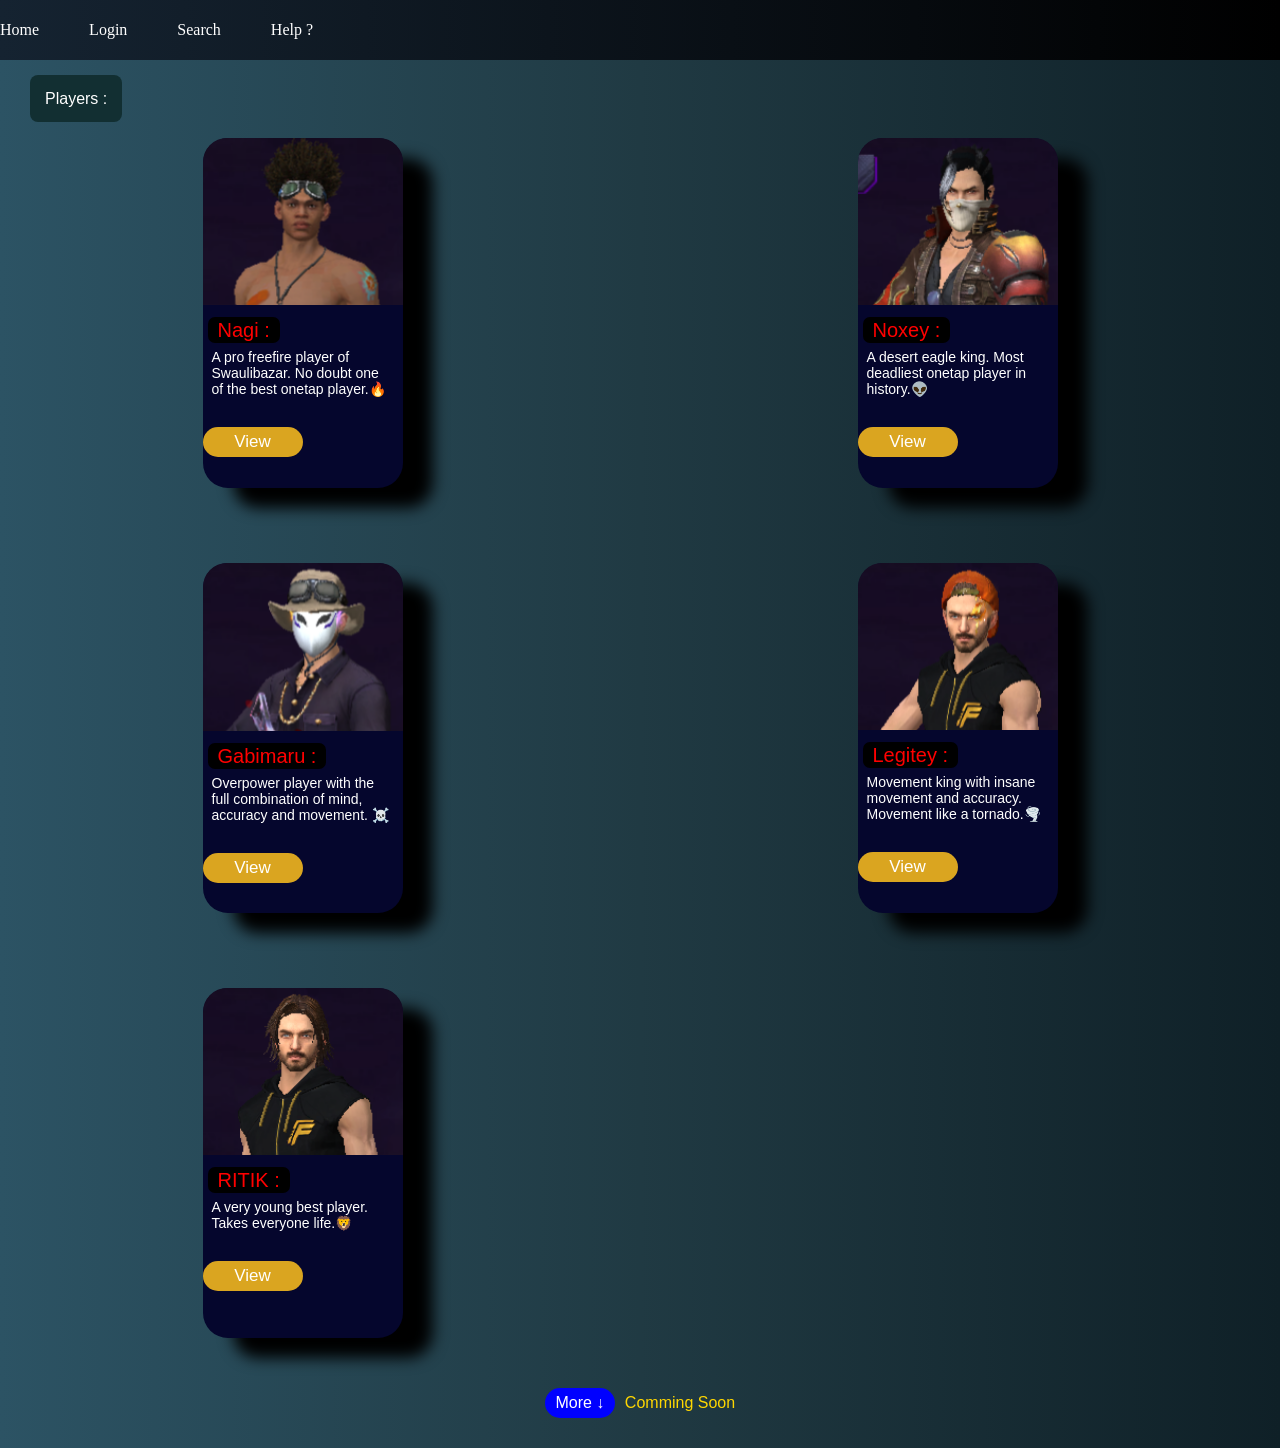
<file: index.html>
<!doctype html>
<html lang="en">
  <head>
    <meta charset="UTF-8" />
    <meta name="viewport" content="width=device-width, initial-scale=1.0" />
    <title>Document</title>
    <link rel="stylesheet" href="style.css" />
  </head>
  <body>
    <div class="header">
      <div class="logo">
        <logo></logo>
      </div>
      <div class="navbar">
        <nav>
          <a href="index.html"><span>Home</span></a>
          <a href="#"><span>Login</span></a>
          <a href="#"><span>Search</span></a>
          <a href="#"><span>Help ?</span></a>
        </nav>
      </div>
    </div>

    <div class="home-content">
      <div class="topic">
        <span>Players :</span>
      </div>

      <section class="card-grid">
        <div class="item-card">
          <div class="card-img">
            <img src="nagi.png" alt="nagi-Id" />
          </div>

          <div class="card-detail">
            <span>Nagi :</span>
            <p>
              A pro freefire player of Swaulibazar. No doubt one of the best
              onetap player.🔥
            </p>
          </div>
          <div class="view-button">
            <a href="nagi.html"><button>View</button></a>
          </div>
        </div>

        <div class="item-card">
          <div class="card-img">
            <img src="Noxey.png" alt="nagi-Id" />
          </div>

          <div class="card-detail">
            <span>Noxey :</span>
            <p>
              A desert eagle king. Most deadliest onetap player in history.👽
            </p>
          </div>
          <div class="view-button">
            <a href="noxey.html"><button>View</button></a>
          </div>
        </div>

        <div class="item-card">
          <div class="card-img">
            <img src="Gabimaru.png" alt="Gabimaru" />
          </div>

          <div class="card-detail">
            <span>Gabimaru :</span>
            <p>
              Overpower player with the full combination of mind, accuracy and
              movement. ☠️
            </p>
          </div>
          <div class="view-button">
            <a href="gabimaru.html"><button>View</button></a>
          </div>
        </div>

        <div class="item-card">
          <div class="card-img">
            <img src="Legit.png" alt="nagi-Id" />
          </div>

          <div class="card-detail">
            <span>Legitey :</span>
            <p>
              Movement king with insane movement and accuracy. Movement like a
              tornado.🌪️
            </p>
          </div>
          <div class="view-button">
            <a href="legitey.html"><button>View</button></a>
          </div>
        </div>

        <div class="item-card">
          <div class="card-img">
            <img src="ritik.png" alt="nagi-Id" />
          </div>

          <div class="card-detail">
            <span>RITIK :</span>
            <p>A very young best player. Takes everyone life.🦁</p>
          </div>
          <div class="view-button">
            <a href="ritik.html"><button>View</button></a>
          </div>
        </div>
      </section>
    </div>

    <footer>
      <div class="more-soon">
        <span class="more">More ↓ </span>
        <span class="soon">Comming Soon</span>
      </div>
    </footer>
  </body>
</html>
</file>
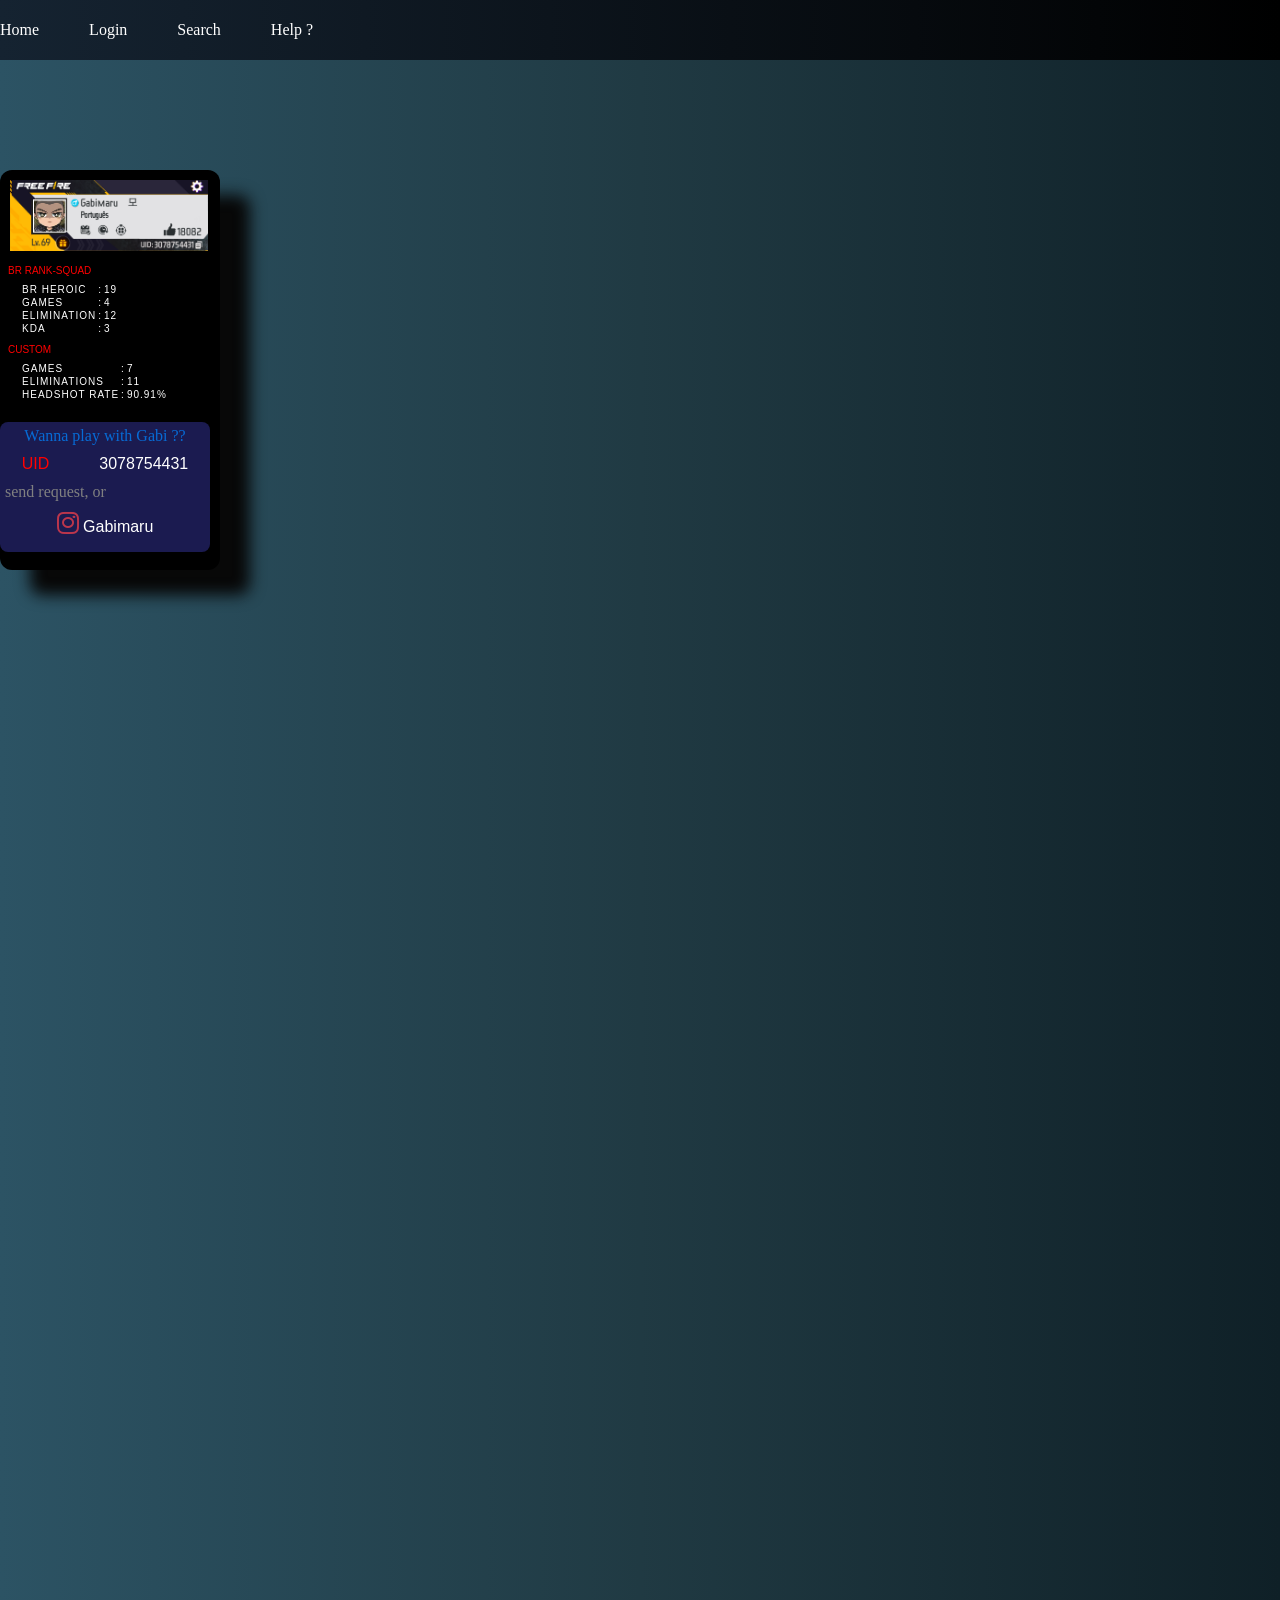
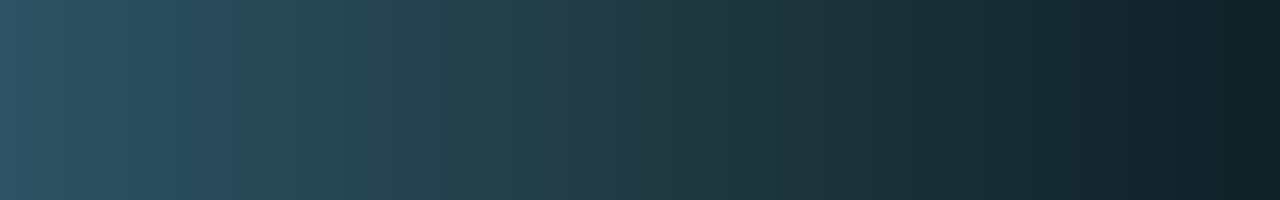
<file: gabimaru.html>
<!DOCTYPE html>
<html lang="en">
<head>
    <meta charset="UTF-8">
    <meta name="viewport" content="width=device-width, initial-scale=1.0">
    <title>NagiID</title>
    <link rel="stylesheet" href="nagi.css">
    <link rel="stylesheet" href="https://cdnjs.cloudflare.com/ajax/libs/font-awesome/6.7.2/css/all.min.css">
</head>
<body>

    <div class="header">
                <div class="logo">
                <logo></logo>
                </div>
        <div class="navbar">
            <nav>
                <a href="index.html"><span>Home</span></a>
                <a href="#"><span>Login</span></a>
                <a href="#"><span>Search</span></a>
                <a href="#"><span>Help ?</span></a>
            </nav>
        </div>
    </div>

    <div class="nagi">
        <div class="information">
            <div class="nagi-id">
                <img src="gabi-id.png" alt="nagi-id">
            </div>

            <div class="stats-table">

                        <span>BR RANK-SQUAD</span>

                <table class="squadbr">
                    <tr>
                        <td>BR HEROIC</td>
                        <td>:</td>
                        <td>19</td>
                    </tr>

                    <tr>
                        <td>GAMES</td>
                        <td>:</td>
                        <td>4</td>
                    </tr>

                    <tr>
                        <td>ELIMINATION</td>
                        <td>:</td>
                        <td>12</td>
                    </tr>

                    <tr>
                        <td>KDA</td>
                        <td>:</td>
                        <td>3</td>
                    </tr>
                    
                </table>

                <span>CUSTOM</span>

                <table class="customcs">
                    <tr>
                        <td>GAMES</td>
                        <td>:</td>
                        <td>7</td>
                    </tr>

                    <tr>
                        <td>ELIMINATIONS</td>
                        <td>:</td>
                        <td>11</td>
                    </tr>

                    <tr>
                        <td>HEADSHOT RATE</td>
                        <td>:</td>
                        <td>90.91%</td>
                    </tr>                   
                </table>
 
            </div>

            <div class="contact-card">
                <div class="span">
                    <span>Wanna play with Gabi ??</span>
                </div>
                <div class="play">
                 <div class="uid">
                    <span id="uid">UID</span>
                    <span id="uid2">3078754431</span>
                </div>
                    <span id="req">send request, or</span>
                </div>

                <div class="insta">
                    <a href="https://www.instagram.com/not4xzzz?igsi=MXdsYjRoZXlxYjV0MQ==">
                        <span><i class="fa-brands fa-instagram" id="logo"></i> Gabimaru</span>
                    </a>
                </div>
            </div>

        </div>
    </div>

</body>
</html>
</file>
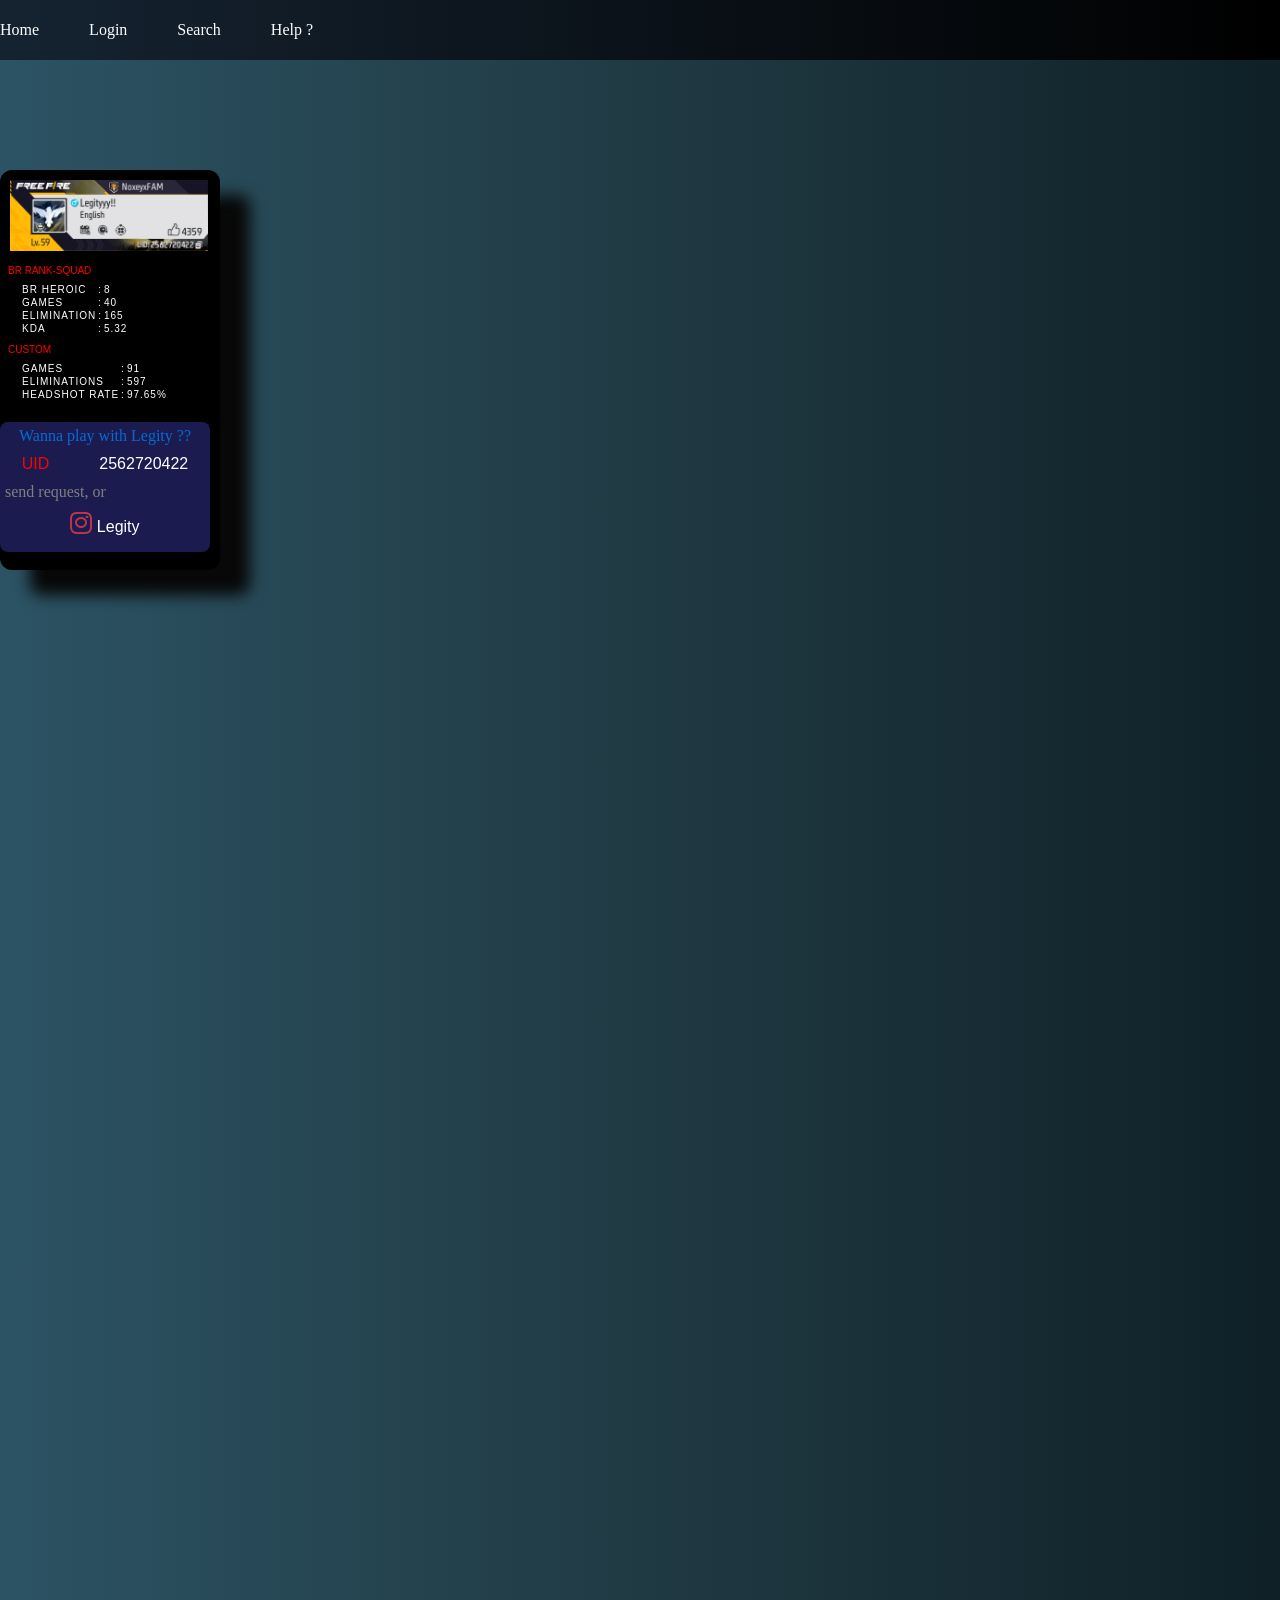
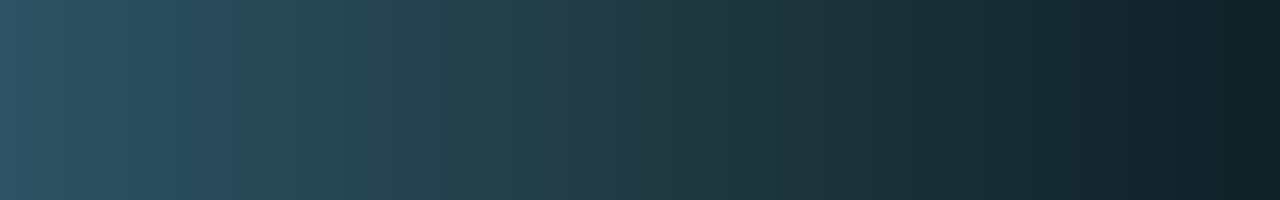
<file: legitey.html>
<!DOCTYPE html>
<html lang="en">
<head>
    <meta charset="UTF-8">
    <meta name="viewport" content="width=device-width, initial-scale=1.0">
    <title>LegityID</title>
    <link rel="stylesheet" href="nagi.css">
    <link rel="stylesheet" href="https://cdnjs.cloudflare.com/ajax/libs/font-awesome/6.7.2/css/all.min.css">
</head>
<body>

    <div class="header">
                <div class="logo">
                <logo></logo>
                </div>
        <div class="navbar">
            <nav>
                <a href="index.html"><span>Home</span></a>
                <a href="#"><span>Login</span></a>
                <a href="#"><span>Search</span></a>
                <a href="#"><span>Help ?</span></a>
            </nav>
        </div>
    </div>

    <div class="nagi">
        <div class="information">
            <div class="nagi-id">
                <img src="legit-id.png" alt="legit-id">
            </div>

            <div class="stats-table">

                        <span>BR RANK-SQUAD</span>

                <table class="squadbr">
                    <tr>
                        <td>BR HEROIC</td>
                        <td>:</td>
                        <td>8</td>
                    </tr>

                    <tr>
                        <td>GAMES</td>
                        <td>:</td>
                        <td>40</td>
                    </tr>

                    <tr>
                        <td>ELIMINATION</td>
                        <td>:</td>
                        <td>165</td>
                    </tr>

                    <tr>
                        <td>KDA</td>
                        <td>:</td>
                        <td>5.32</td>
                    </tr>
                    
                </table>

                <span>CUSTOM</span>

                <table class="customcs">
                    <tr>
                        <td>GAMES</td>
                        <td>:</td>
                        <td>91</td>
                    </tr>

                    <tr>
                        <td>ELIMINATIONS</td>
                        <td>:</td>
                        <td>597</td>
                    </tr>

                    <tr>
                        <td>HEADSHOT RATE</td>
                        <td>:</td>
                        <td>97.65%</td>
                    </tr>                   
                </table>
 
            </div>

            <div class="contact-card">
                <div class="span">
                    <span>Wanna play with Legity ??</span>
                </div>
                <div class="play">
                 <div class="uid">
                    <span id="uid">UID</span>
                    <span id="uid2">2562720422</span>
                </div>
                    <span id="req">send request, or</span>
                </div>

                <div class="insta">
                    <a href="https://www.instagram.com/tanish28_?igsi=MWJjcmlyb2I4enlyZg==">
                        <span><i class="fa-brands fa-instagram" id="logo"></i> Legity</span>
                    </a>
                </div>
            </div>

        </div>
    </div>

</body>
</html>
</file>
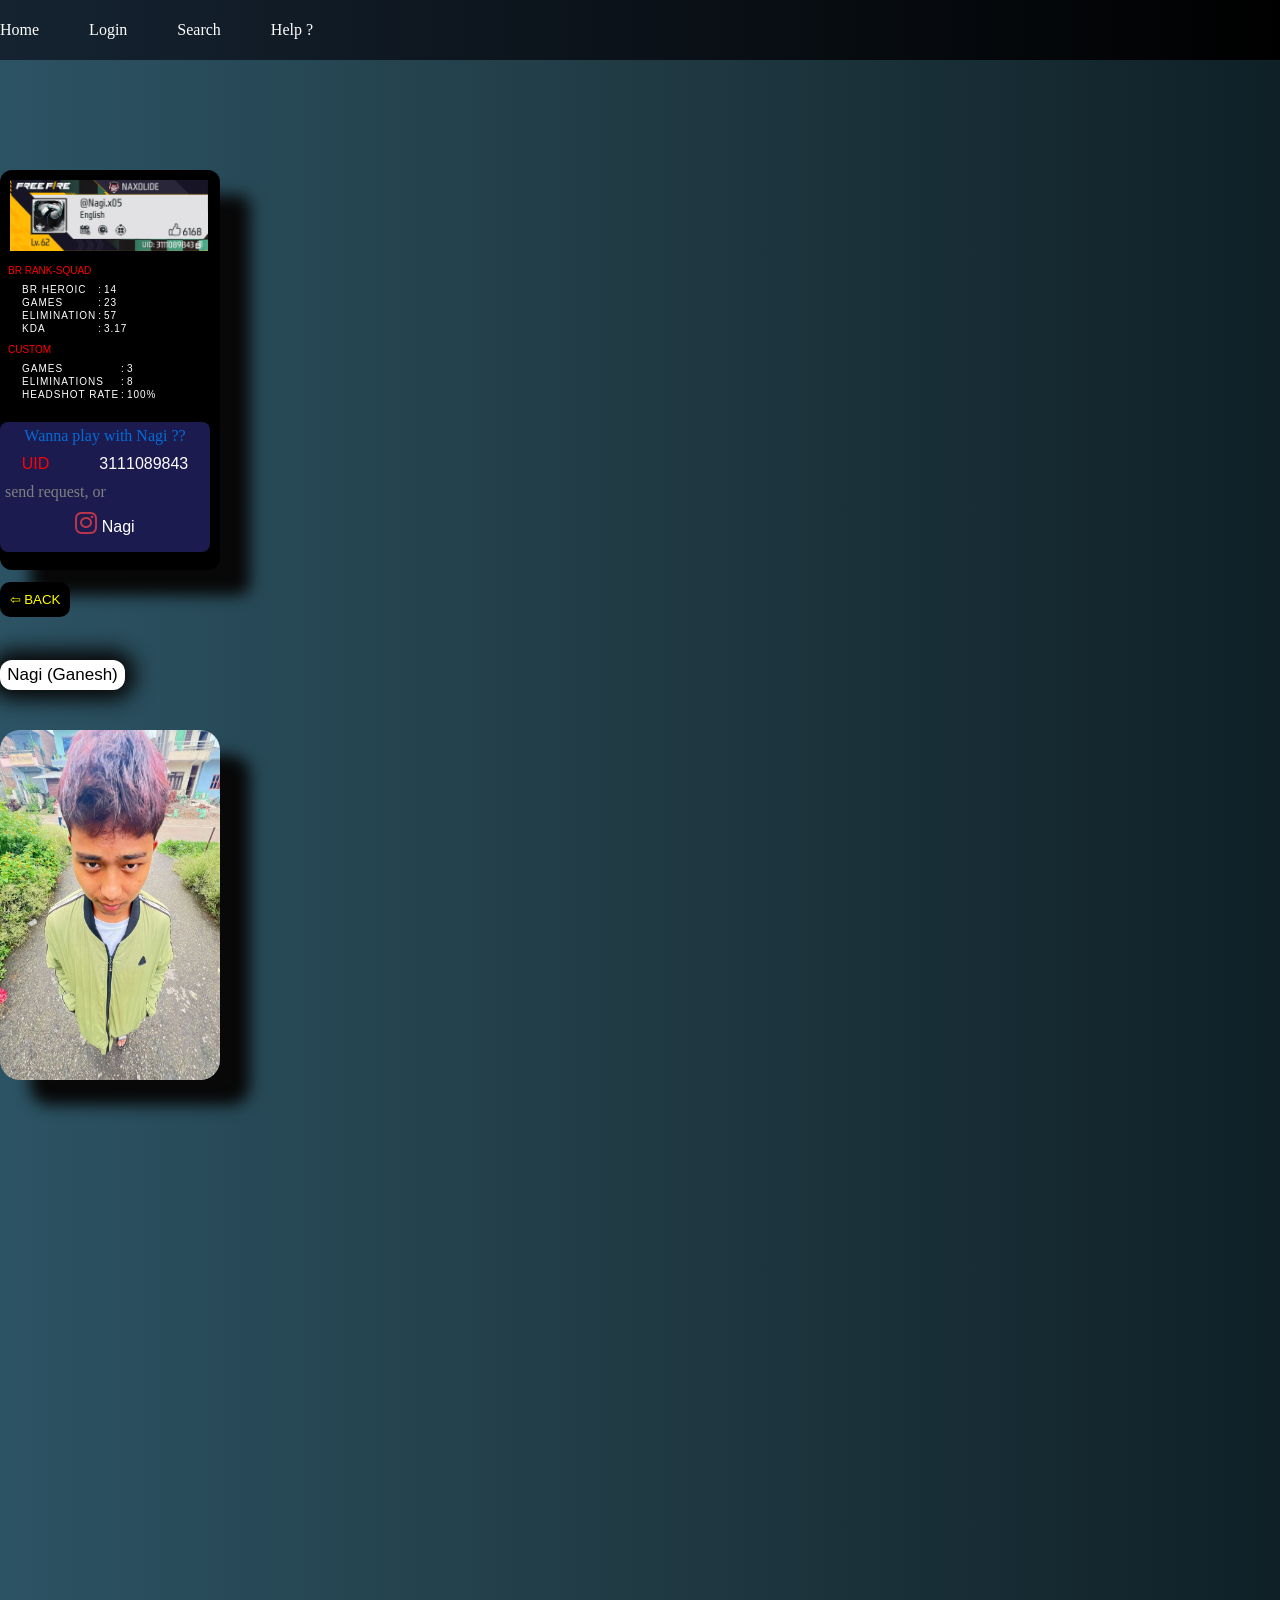
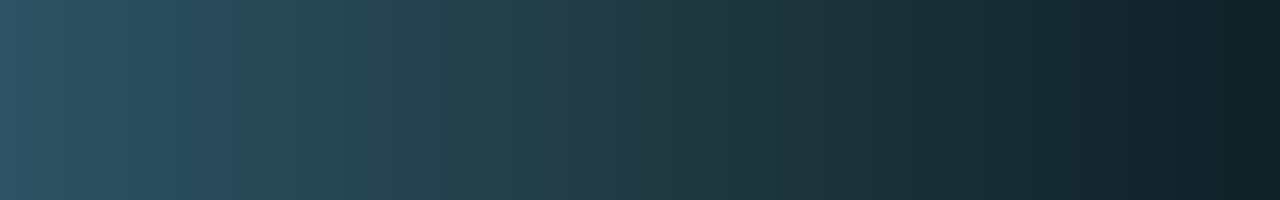
<file: nagi.html>
<!DOCTYPE html>
<html lang="en">
<head>
    <meta charset="UTF-8">
    <meta name="viewport" content="width=device-width, initial-scale=1.0">
    <title>NagiID</title>
    <link rel="stylesheet" href="nagi.css">
    <link rel="stylesheet" href="https://cdnjs.cloudflare.com/ajax/libs/font-awesome/6.7.2/css/all.min.css">
</head>
<body>

    <div class="header">
                <div class="logo">
                <logo></logo>
                </div>
        <div class="navbar">
            <nav>
                <a href="index.html"><span>Home</span></a>
                <a href="#"><span>Login</span></a>
                <a href="#"><span>Search</span></a>
                <a href="#"><span>Help ?</span></a>
            </nav>
        </div>
    </div>

    <div class="nagi">
        <div class="information">
            <div class="nagi-id">
                <img src="nagi-id.png" alt="nagi-id">
            </div>

            <div class="stats-table">

                        <span>BR RANK-SQUAD</span>

                <table class="squadbr">
                    <tr>
                        <td>BR HEROIC</td>
                        <td>:</td>
                        <td>14</td>
                    </tr>

                    <tr>
                        <td>GAMES</td>
                        <td>:</td>
                        <td>23</td>
                    </tr>

                    <tr>
                        <td>ELIMINATION</td>
                        <td>:</td>
                        <td>57</td>
                    </tr>

                    <tr>
                        <td>KDA</td>
                        <td>:</td>
                        <td>3.17</td>
                    </tr>
                    
                </table>

                <span>CUSTOM</span>

                <table class="customcs">
                    <tr>
                        <td>GAMES</td>
                        <td>:</td>
                        <td>3</td>
                    </tr>

                    <tr>
                        <td>ELIMINATIONS</td>
                        <td>:</td>
                        <td>8</td>
                    </tr>

                    <tr>
                        <td>HEADSHOT RATE</td>
                        <td>:</td>
                        <td>100%</td>
                    </tr>                   
                </table>
 
            </div>

            <div class="contact-card">
                <div class="span">
                    <span>Wanna play with Nagi ??</span>
                </div>
                <div class="play">
                 <div class="uid">
                    <span id="uid">UID</span>
                    <span id="uid2">3111089843</span>
                </div>
                    <span id="req">send request, or</span>
                </div>

                <div class="insta">
                    <a href="https://www.instagram.com/ganeeshh___555?igsi=Y2xmdDRjcHhtdXhu">
                        <span><i class="fa-brands fa-instagram" id="logo"></i> Nagi</span>
                    </a>
                </div>
            </div>

            <div class="goback">
                <a href="index.html"><button>⇦ BACK</button></a>
            </div>

        </div>

            <section id="main-dtls">
                <div class="prsn-dtls">
                    <div class="Nagi-button">
                        <button>
                            <span id="name">Nagi <span id="aka">(Ganesh)</span></span>
                        </button>
                    </div>

                    <div class="personal">
                        <div class="prsn-img">
                            <img src="ganeshhari.jpg">
                        </div>
                    </div>
                </div>
            </section>
    </div>

</body>
</html>
</file>
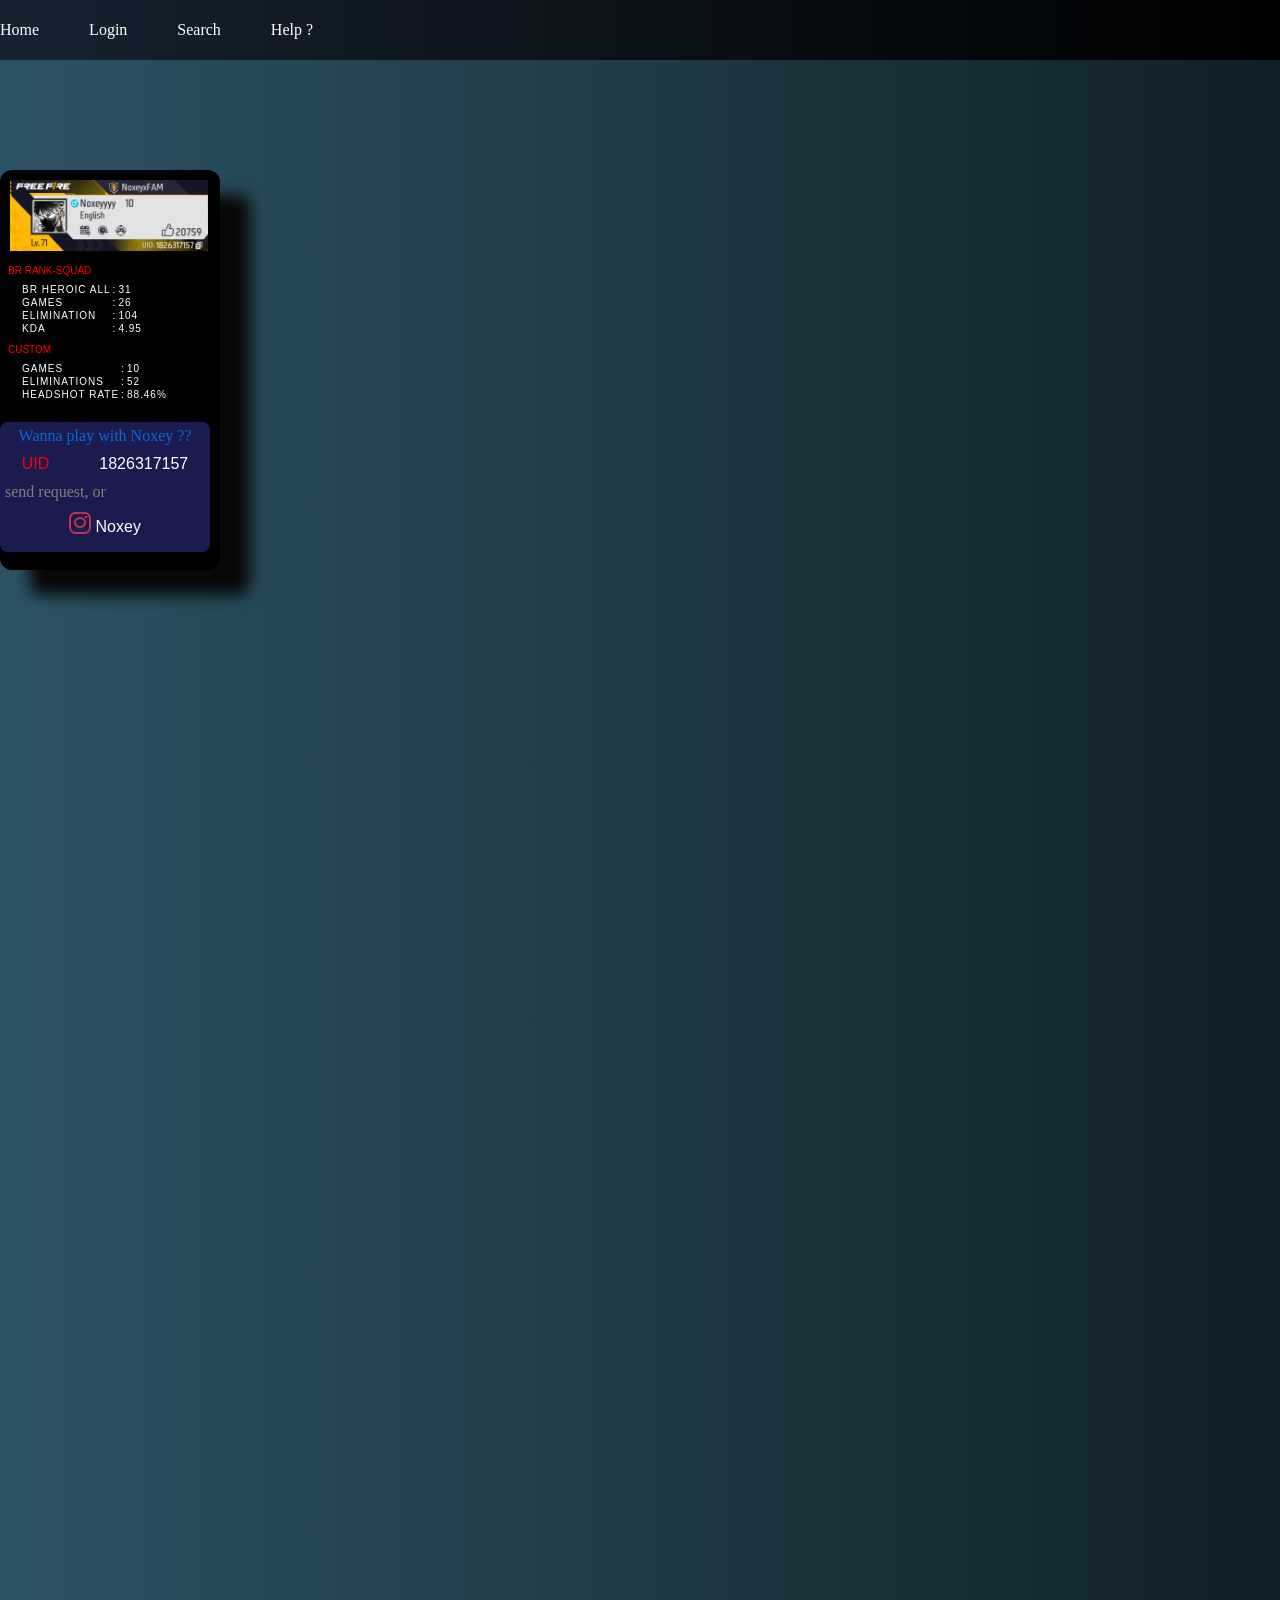
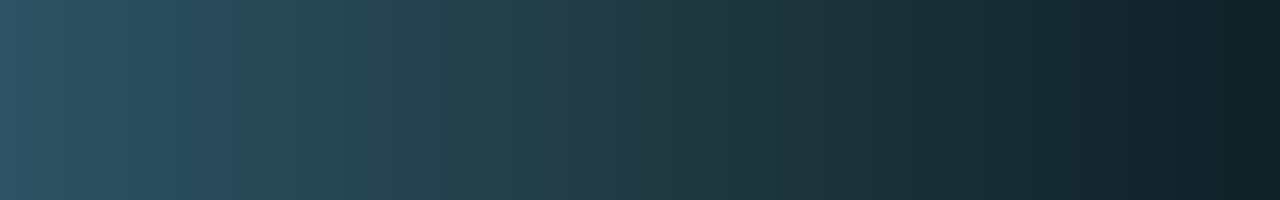
<file: noxey.html>
<!DOCTYPE html>
<html lang="en">
<head>
    <meta charset="UTF-8">
    <meta name="viewport" content="width=device-width, initial-scale=1.0">
    <title>NagiID</title>
    <link rel="stylesheet" href="nagi.css">
    <link rel="stylesheet" href="https://cdnjs.cloudflare.com/ajax/libs/font-awesome/6.7.2/css/all.min.css">
</head>
<body>

    <div class="header">
                <div class="logo">
                <logo></logo>
                </div>
        <div class="navbar">
            <nav>
                <a href="index.html"><span>Home</span></a>
                <a href="#"><span>Login</span></a>
                <a href="#"><span>Search</span></a>
                <a href="#"><span>Help ?</span></a>
            </nav>
        </div>
    </div>

    <div class="nagi">
        <div class="information">
            <div class="nagi-id">
                <img src="noxey-id.png" alt="noxey-id">
            </div>

            <div class="stats-table">

                <span>BR RANK-SQUAD</span>

                <table class="squadbr">
                    <tr>
                        <td>BR HEROIC ALL</td>
                        <td>:</td>
                        <td>31</td>
                    </tr>
                    
                    <tr>
                        <td>GAMES</td>
                        <td>:</td>
                        <td>26</td>
                    </tr>

                    <tr>
                        <td>ELIMINATION</td>
                        <td>:</td>
                        <td>104</td>
                    </tr>

                    <tr>
                        <td>KDA</td>
                        <td>:</td>
                        <td>4.95</td>
                    </tr>
                    
                </table>

                <span>CUSTOM</span>

                <table class="customcs">
                    <tr>
                        <td>GAMES</td>
                        <td>:</td>
                        <td>10</td>
                    </tr>

                    <tr>
                        <td>ELIMINATIONS</td>
                        <td>:</td>
                        <td>52</td>
                    </tr>

                    <tr>
                        <td>HEADSHOT RATE</td>
                        <td>:</td>
                        <td>88.46%</td>
                    </tr>                   
                </table>
 
            </div>

            <div class="contact-card">
                <div class="span">
                    <span>Wanna play with Noxey ??</span>
                </div>
                <div class="play">
                 <div class="uid">
                    <span id="uid">UID</span>
                    <span id="uid2">1826317157</span>
                </div>
                    <span id="req">send request, or</span>
                </div>

                <div class="insta">
                    <a href="https://www.instagram.com/777__gautam?igsi=NTMwYjhyZHNvMmU3">
                        <span><i class="fa-brands fa-instagram" id="logo"></i> Noxey</span>
                    </a>
                </div>
            </div>

        </div>
    </div>

</body>
</html>
</file>
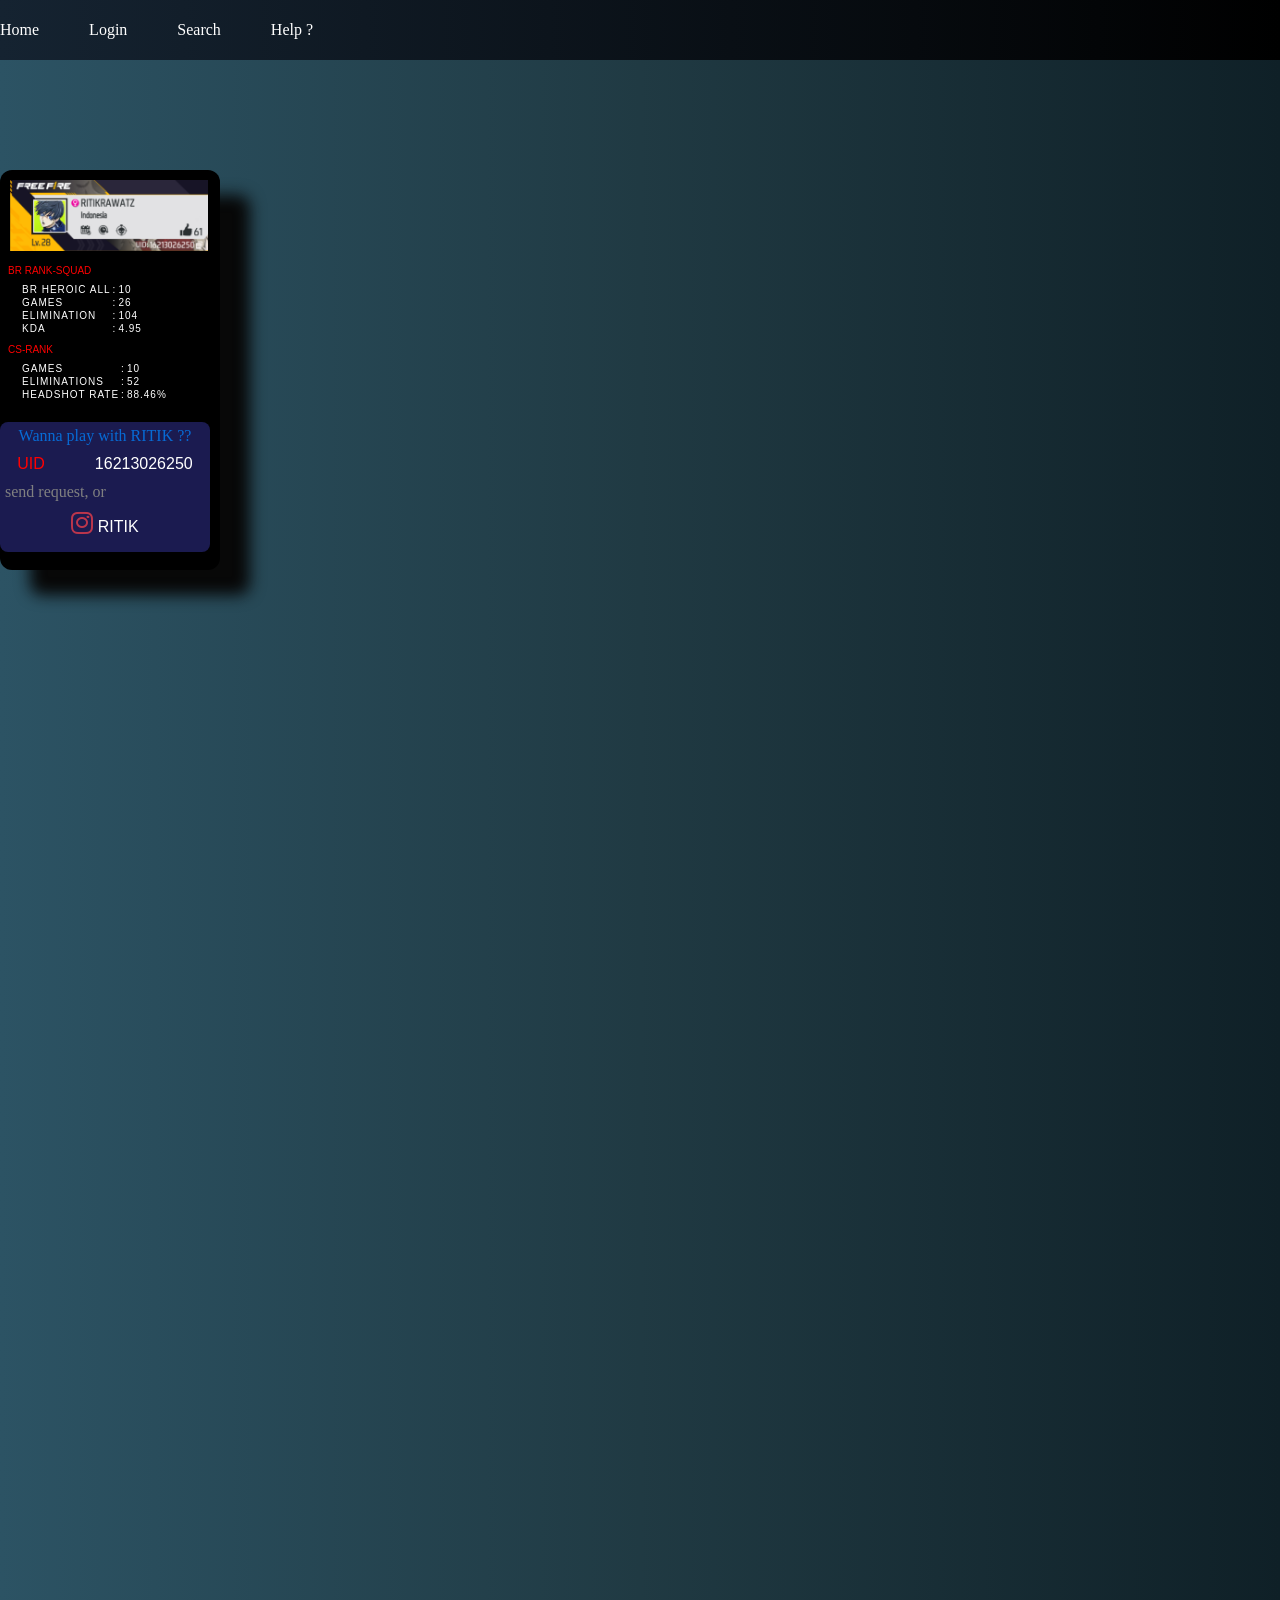
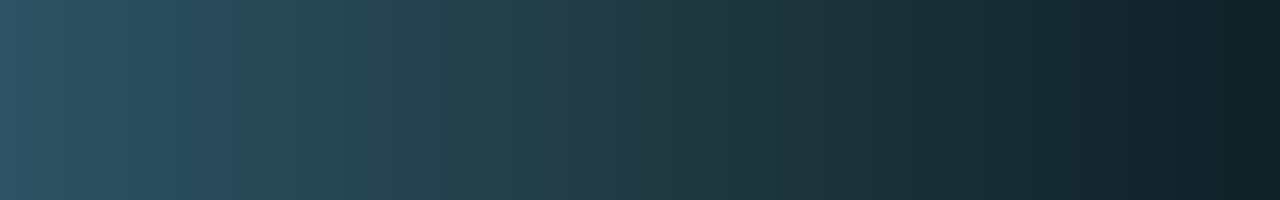
<file: ritik.html>
<!DOCTYPE html>
<html lang="en">
<head>
    <meta charset="UTF-8">
    <meta name="viewport" content="width=device-width, initial-scale=1.0">
    <title>RitikID</title>
    <link rel="stylesheet" href="nagi.css">
    <link rel="stylesheet" href="https://cdnjs.cloudflare.com/ajax/libs/font-awesome/6.7.2/css/all.min.css">
</head>
<body>

    <div class="header">
                <div class="logo">
                <logo></logo>
                </div>
        <div class="navbar">
            <nav>
                <a href="index.html"><span>Home</span></a>
                <a href="#"><span>Login</span></a>
                <a href="#"><span>Search</span></a>
                <a href="#"><span>Help ?</span></a>
            </nav>
        </div>
    </div>

    <div class="nagi">
        <div class="information">
            <div class="nagi-id">
                <img src="ritik-id.png" alt="ritik-id">
            </div>

            <div class="stats-table">

                <span>BR RANK-SQUAD</span>

                <table class="squadbr">
                    <tr>
                        <td>BR HEROIC ALL</td>
                        <td>:</td>
                        <td>10</td>
                    </tr>
                    
                    <tr>
                        <td>GAMES</td>
                        <td>:</td>
                        <td>26</td>
                    </tr>

                    <tr>
                        <td>ELIMINATION</td>
                        <td>:</td>
                        <td>104</td>
                    </tr>

                    <tr>
                        <td>KDA</td>
                        <td>:</td>
                        <td>4.95</td>
                    </tr>
                    
                </table>

                <span>CS-RANK</span>

                <table class="customcs">
                    <tr>
                        <td>GAMES</td>
                        <td>:</td>
                        <td>10</td>
                    </tr>

                    <tr>
                        <td>ELIMINATIONS</td>
                        <td>:</td>
                        <td>52</td>
                    </tr>

                    <tr>
                        <td>HEADSHOT RATE</td>
                        <td>:</td>
                        <td>88.46%</td>
                    </tr>                   
                </table>
 
            </div>

            <div class="contact-card">
                <div class="span">
                    <span>Wanna play with RITIK ??</span>
                </div>
                <div class="play">
                 <div class="uid">
                    <span id="uid">UID</span>
                    <span id="uid2">16213026250</span>
                </div>
                    <span id="req">send request, or</span>
                </div>

                <div class="insta">
                    <a href="https://www.tiktok.com/@ritikrawat098?_r=1&_t=ZS-99TrRturgXt">
                        <span><i class="fa-brands fa-instagram" id="logo"></i> RITIK</span>
                    </a>
                </div>
            </div>

        </div>
    </div>

</body>
</html>
</file>
<file: style.css>
* {
  margin: 0px;
  padding: 0px;
}

body {
  background: linear-gradient(to right, #2c5364, #203a43, #0f2027);
  width: 100%;
  height: 100%;
  width: 100vw;
}

.header {
  flex-wrap: wrap;
  height: 60px;
  background: linear-gradient(to left, #000000, #152331);
  justify-items: end;
  align-content: center;

  width: 100%;
  position: fixed;
}

.navbar nav {
  flex-wrap: wrap;
  margin-right: 50px;
  display: flex;
  gap: 50px;
}

.navbar nav a {
  color: white;
  text-decoration: none;
}

.home-content {
  padding-top: 90px;
}

.topic span {
  color: white;
  margin-left: 30px;
  padding: 15px 15px 15px 15px;
  background: rgb(18, 47, 50);
  border-radius: 8px;

  font-family:
    "Trebuchet MS", "Lucida Sans Unicode", "Lucida Grande", "Lucida Sans",
    Arial, sans-serif;
}

.card-grid {
  margin-top: 30px;
  margin-right: 20px;

  justify-items: center;

  display: grid;
  grid-template-columns: repeat(2, 1fr);
  grid-template-rows: repeat(2, 1fr);
  grid-column-gap: 50px;
  grid-row-gap: 75px;

  flex-wrap: wrap;
}

.item-card {
  background: rgb(5, 6, 45);
  width: 200px;
  height: 350px;
  border-radius: 25px;
  border: none;

  justify-items: center;

  transition: 0.3s;

  box-shadow: 30px 20px 15px rgba(0, 0, 0, 1);
}

.item-card:hover {
  transform: translateY(-5px);
}

.card-img img {
  width: 200px;
  border-radius: 24px 24px 0px 0px;
}

.card-detail {
  margin-top: 10px;
}

.item-card .card-detail span {
  margin-left: 5px;
  padding: 2px 10px 2px 10px;
  font-size: 20px;
  color: red;
  font-family:
    "Lucida Sans", "Lucida Sans Regular", "Lucida Grande",
    "Lucida Sans Unicode", Geneva, Verdana, sans-serif;
  background: black;
  border-radius: 7px;
}

.item-card .card-detail p {
  padding: 7px 9px 10px 9px;
  font-size: 14px;
  color: white;
  font-family: "Segoe UI", Tahoma, Geneva, Verdana, sans-serif;
  background: none;
}

.view-button button {
  width: 100px;
  height: 30px;
  border-radius: 20px;
  border: none;
  background: goldenrod;
  color: white;
  font-size: 17px;
  font-family: "Franklin Gothic Medium", "Arial Narrow", Arial, sans-serif;
  margin-top: 20px;
  margin-bottom: 20px;

  cursor: pointer;
}

footer {
  margin-top: 50px;
  justify-items: center;
  margin-bottom: 30px;
}

.more-soon {
  color: gold;
  font-family:
    "Lucida Sans", "Lucida Sans Regular", "Lucida Grande",
    "Lucida Sans Unicode", Geneva, Verdana, sans-serif;

  display: flex;
  gap: 10px;

  height: 30px;

  text-align: center;
  justify-items: center;
  justify-content: center;
  align-items: center;

  cursor: pointer;
}

footer .more {
  color: white;
  background: blue;
  width: 70px;
  height: 30px;

  border-radius: 20px;

  font-family:
    "Trebuchet MS", "Lucida Sans Unicode", "Lucida Grande", "Lucida Sans",
    Arial, sans-serif;

  align-content: center;
}

/* ================================
   PHONE RESPONSIVE CSS
   ADD THIS AT THE VERY BOTTOM
   ================================ */

@media (max-width: 600px) {
  /* Header */
  .header {
    height: auto;
    min-height: 60px;
    width: 100%;
    position: fixed;
    top: 0;
    left: 0;
    z-index: 1000;

    justify-items: center;
    align-content: center;
    padding: 10px 0;
  }

  /* Navbar */
  .navbar {
    width: 100%;
  }

  .navbar nav {
    margin-right: 0;
    width: 100%;

    display: flex;
    justify-content: center;
    align-items: center;

    gap: 30px;
    flex-wrap: wrap;
  }

  .navbar nav a {
    font-size: 14px;
    white-space: nowrap;
  }

  /* Content below fixed navbar */
  .home-content {
    padding-top: 100px;
  }

  /* Players title */
  .topic {
    text-align: center;
  }

  .topic span {
    display: inline-block;
    margin-left: 0;
    padding: 10px 15px;
  }

  /* Cards */
  .card-grid {
    margin: 30px 0 0 0;

    display: grid;

    grid-template-columns: 1fr;

    grid-template-rows: none;

    gap: 40px;

    justify-items: center;
  }

  /* Individual card */
  .item-card {
    width: 200px;
    height: 350px;

    margin: 0 auto;
  }

  /* Card image */
  .card-img img {
    width: 200px;
    max-width: 100%;
    display: block;
  }

  /* Card text */
  .item-card .card-detail p {
    font-size: 13px;
  }

  /* View button */
  .view-button {
    text-align: center;
  }

  /* Footer */
  footer {
    margin-top: 50px;
    margin-bottom: 30px;
    width: 100%;
  }

  .more-soon {
    width: 100%;
    gap: 8px;
    font-size: 14px;
  }
}

/* Smaller phones */
@media (max-width: 380px) {
  .navbar nav {
    gap: 12px;
  }

  .navbar nav a {
    font-size: 12px;
  }

  .home-content {
    padding-top: 105px;
  }

  .card-grid {
    gap: 35px;
  }
}
</file>
<file: nagi.css>
*{
    margin: 0px;
    padding: 0px;
}

body {
    background: linear-gradient(to right, #2c5364, #203a43, #0f2027);width: 100%;
    height: 200vh;
    width: 100vw;

    
}

.header {
    flex-wrap: wrap;
    height: 60px;
    background: linear-gradient(to left, #000000, #152331); 
    justify-items: end;
    align-content: center;
}

.navbar nav {
    flex-wrap: wrap;
    margin-right: 50px;
    display: flex;
    gap: 50px;
    color: white;
}

.navbar nav a {
    color: white;
    text-decoration: none;
}

.nagi {
    margin-top: 110px;
    justify-items: center;
}

.information {
    background-color: black;
    color: white;
    height: 400px;
    width: 220px;

    border-radius: 12px;
    box-shadow: 30px 25px 15px rgba(8, 8, 8, 1);
}

.stats-id {
    display: flex;
    flex-direction: column;
}

.nagi-id img {
    margin: 10px;
    width: 90%;
}

.stats-table {
    font-size: 10px;
}

.stats-table span {
    color: red;
    margin: 8px;
font-family: 'Franklin Gothic Medium', 'Arial Narrow', Arial, sans-serif;}

.squadbr {
    margin: 6px 0px 8px 20px;
    font-family: Impact, Haettenschweiler, 'Arial Narrow Bold', sans-serif;
    letter-spacing: 1px;
}

.customcs {
    margin: 6px 0px 0px 20px;
    font-family: Impact, Haettenschweiler, 'Arial Narrow Bold', sans-serif;
    letter-spacing: 1px;
}

.contact-card {
    margin-top: 20px;
    padding: 5px;
    justify-self: center;
    width: 200px;
    height: 120px;
    background: rgb(27, 27, 80);

    border-radius: 8px;

    text-align: center;
}

.span {
    color: rgb(7, 107, 213);
    font-family: 'Lucida Sans', 'Lucida Sans Regular', 'Lucida Grande' ;
}

.uid {
    justify-content: center;
    margin: 10px 0px 0px 0px;
        font-family: Impact, Haettenschweiler, 'Arial Narrow Bold', sans-serif;


    display: flex;
    gap: 50px;
}

#uid {
    color: red;
}

#uid2 {
    color: white;
}

#req {
    color: grey;
    display: flex;
    margin-top: 10px;
    justify-self: center;
}

.insta a {
    text-decoration: none;
    color: white;
    font-family: 'Lucida Sans', 'Lucida Sans Regular', 'Lucida Grande', 'Lucida Sans Unicode', Geneva, Verdana, sans-serif;
    cursor: pointer;
}

#logo {
    color: rgb(188, 54, 76);
    font-size: 25px;
    margin-top: 10px;
}

.goback {

    margin-top: 30px;
    justify-self: end;
}

.goback button {
    color: yellow;
    background: black;
    border: none;
    width: 70px;
    height: 35px;
    border-radius: 10px;
    text-decoration: none;
    cursor: pointer;
}

#main-dtls {
    margin-top:90px;
    width: 100vw;

    justify-items: center;
}

.Nagi-button {
    justify-self: center;
}

.Nagi-button button {
    width: 125px;
    height: 30px;

    background: white;
    border: none;
    border-radius: 12px;

    font-size: 17px;
    font-family: 'Trebuchet MS', 'Lucida Sans Unicode', 'Lucida Grande', 'Lucida Sans', Arial, sans-serif;
    box-shadow: 0px 0px 20px 10px rgba(8, 8, 8, 1);
}

.prsn-img {
    margin-top: 40px;
}

.prsn-img img {
    height: 350px;
    width: 220px;
    border-radius: 20px;
    box-shadow: 30px 25px 15px rgba(8, 8, 8, 1) ;
}










/* ================================
   PHONE RESPONSIVE CSS
   ADD THIS AT THE VERY BOTTOM
   ================================ */

@media (max-width: 600px) {
  /* Header */
  .header {
    height: auto;
    min-height: 60px;
    width: 100%;
    top: 0;
    left: 0;
    z-index: 1000;

    justify-items: center;
    align-content: center;
    padding: 10px 0;
    position: fixed;
  }

  /* Navbar */
  .navbar {
    width: 100%;
  }

  .navbar nav {
    margin-right: 0;
    width: 100%;

    display: flex;
    justify-content: center;
    align-items: center;

    gap: 30px;
    flex-wrap: wrap;
  }

  .navbar nav a {
    font-size: 14px;
    white-space: nowrap;
  }
}
</file>
